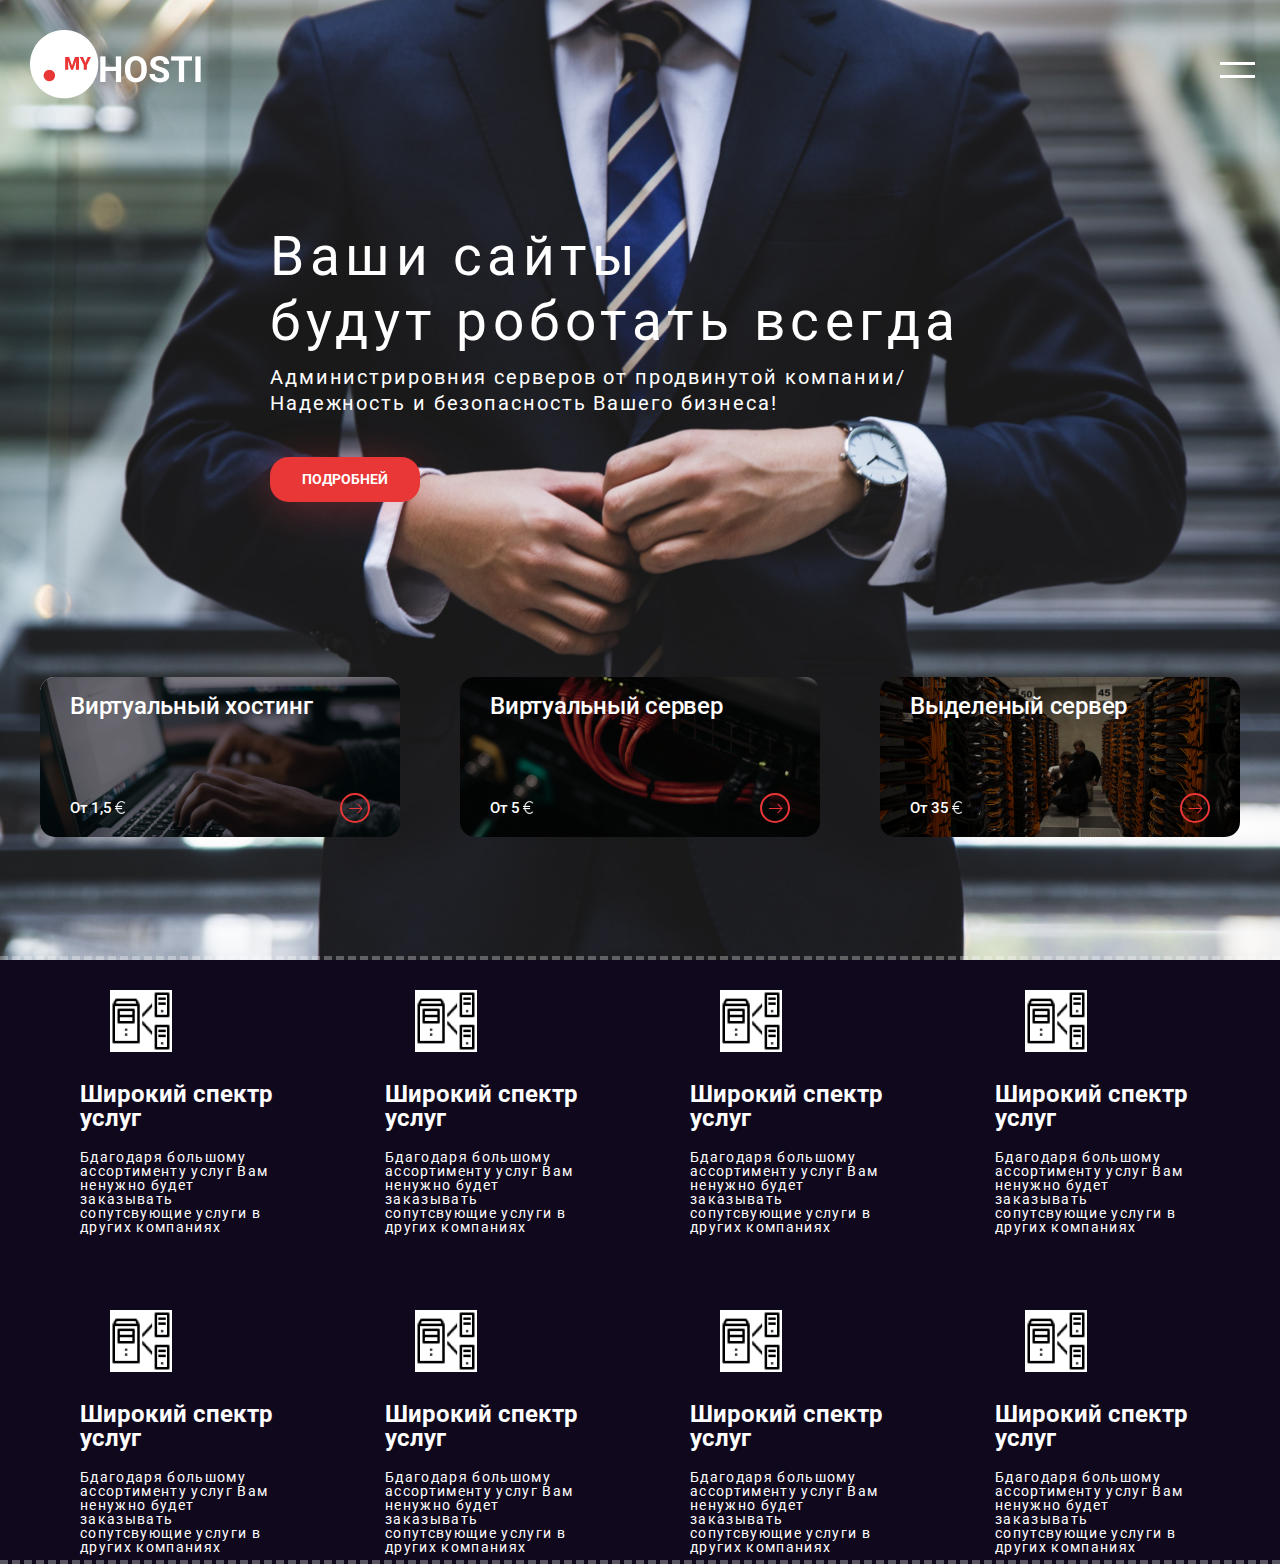
<file: index.html>
<!DOCTYPE html>
<html lang="en">
<head>
	<meta charset="UTF-8">
	<meta name="viewport" content="width=device-width, initial-scale=1.0">
	<link rel="preconnect" href="https://fonts.gstatic.com">
   <link href="https://fonts.googleapis.com/css2?family=Roboto:wght@400;500;700&display=swap" rel="stylesheet">
   <link rel="preconnect" href="https://fonts.gstatic.com">
   <link href="https://fonts.googleapis.com/css2?family=Potta+One&display=swap" rel="stylesheet">
	<link rel="stylesheet" href="css/style.css">
	<title>Document</title>
</head>
<body>
	<header class="header">
		<div class="container__header">
	
			<div class="logo">
				<a href="#"><img src="img/лого.png" alt=""></a>
			</div>
			<div class="hamburger-menu">
					<div class="line line-1"></div>
					<div class="line line-2"></div>
					<div class="line line-3"></div>
				</div>
			<nav class="navbar">

				
				<ul class="nav-list">
					<li class="nav-item">
						<a href="#" class="nav-link">Хостин</a>
					</li>
					<li class="nav-item">
						<a href="#" class="nav-link">Реселлинг</a>
					</li>
					<li class="nav-item">
						<a href="#" class="nav-link">VPS/VDS</a>
					</li>
					<li class="nav-item">
						<a href="#" class="nav-link">Cерверы</a>
					</li>
					<li class="nav-item">
						<a href="#" class="nav-link">Домены</a>
					</li>
					<li class="nav-item">
						<a href="#" class="nav-link">Ssl</a>
					</li>
					<li class="nav-item">
						<a href="#" class="nav-link">Вход и  регистрация</a>
					</li>
				</ul>
			</nav>
			<div class="header__content">
				<div class="content__top">
					<div class="content__titel _anim_items _anim-no-hide">Ваши сайты<br>
						будут роботать всегда 
					</div>
					<div class="content__text _anim_items _anim-no-hide">
						<p>
							Администрировния серверов от продвинутой компании/<br>
							Надежность и безопасность Вашего бизнеса!
						</p>
					</div>
					<div class="content__button _anim_items _anim-no-hide">
						<a href="#" class="btn">
							подробней
						</a>
				</div>
				</div>
				<div class="content__row">
					<div class="content__column">
						<div class="content__item">
							<div class="item__titel ">
								Виртуальный
                        хостинг
							</div>
							<div class="item__bottom">
								<div class="item__bottom_price">
									От 1,5 <span><img src="img/icons/euro.png" alt=""></span>
								</div>
								<div class="item__bottom_slider">
									<a href="#">
										<img src="img/icons/Vector1.png" alt="">
									</a>
								</div>
							</div>
						</div>
					</div>
					<div class="content__column">
						<div class="content__item two">
							<div class="item__titel">
								Виртуальный
                        сервер
							</div>
							<div class="item__bottom">
								<div class="item__bottom_price">
									От 5 <span><img src="img/icons/euro.png" alt=""></span>
								</div>
								<div class="item__bottom_slider">
									<a href="#">
										<img src="img/icons/Vector1.png" alt="">
									</a>
								</div>
							</div>
						</div>
					</div>
					<div class="content__column">
						<div class="content__item three">
							<div class="item__titel">
								Выделеный
                        сервер
							</div>
							<div class="item__bottom">
								<div class="item__bottom_price">
									От 35 <span><img src="img/icons/euro.png" alt=""></span>
								</div>
								<div class="item__bottom_slider">
									<a href="#">
										<img src="img/icons/Vector1.png" alt="">
									</a>
								</div>
							</div>
						</div>
					</div>
				</div>		
			</div>	
		</div>
	</header>
	<section class="description">
		<div class="container">
			<div class="description__row">
				<div class="description__columns">
					<div class="description__item">
						<div class="description__img">
							<img src="img/icons/icons1.jpg" alt="">
						</div>
						<div class="description__titel">
							Широкий  спектр  услуг
						</div>
						<div class="description__text">
							<p>
								Бдагодаря большому ассортименту услуг Вам ненужно будет заказывать сопутсвующие услуги в других компаниях
							</p>
						</div>
					</div>
				</div>
				<div class="description__columns">
					<div class="description__item">
						<div class="description__img">
							<img src="img/icons/icons1.jpg" alt="">
						</div>
						<div class="description__titel">
							Широкий  спектр  услуг
						</div>
						<div class="description__text">
							<p>
								Бдагодаря большому ассортименту услуг Вам ненужно будет заказывать сопутсвующие услуги в других компаниях
							</p>
						</div>
					</div>
				</div>
				<div class="description__columns">
					<div class="description__item">
						<div class="description__img">
							<img src="img/icons/icons1.jpg" alt="">
						</div>
						<div class="description__titel">
							Широкий  спектр  услуг
						</div>
						<div class="description__text">
							<p>
								Бдагодаря большому ассортименту услуг Вам ненужно будет заказывать сопутсвующие услуги в других компаниях
							</p>
						</div>
					</div>
				</div>
				<div class="description__columns">
					<div class="description__item">
						<div class="description__img">
							<img src="img/icons/icons1.jpg" alt="">
						</div>
						<div class="description__titel">
							Широкий  спектр  услуг
						</div>
						<div class="description__text">
							<p>
								Бдагодаря большому ассортименту услуг Вам ненужно будет заказывать сопутсвующие услуги в других компаниях
							</p>
						</div>
					</div>
				</div>
				<div class="description__columns">
					<div class="description__item">
						<div class="description__img">
							<img src="img/icons/icons1.jpg" alt="">
						</div>
						<div class="description__titel">
							Широкий  спектр  услуг
						</div>
						<div class="description__text">
							<p>
								Бдагодаря большому ассортименту услуг Вам ненужно будет заказывать сопутсвующие услуги в других компаниях
							</p>
						</div>
					</div>
				</div>
				<div class="description__columns">
					<div class="description__item">
						<div class="description__img">
							<img src="img/icons/icons1.jpg" alt="">
						</div>
						<div class="description__titel">
							Широкий  спектр  услуг
						</div>
						<div class="description__text">
							<p>
								Бдагодаря большому ассортименту услуг Вам ненужно будет заказывать сопутсвующие услуги в других компаниях
							</p>
						</div>
					</div>
				</div>
				<div class="description__columns">
					<div class="description__item">
						<div class="description__img">
							<img src="img/icons/icons1.jpg" alt="">
						</div>
						<div class="description__titel">
							Широкий  спектр  услуг
						</div>
						<div class="description__text">
							<p>
								Бдагодаря большому ассортименту услуг Вам ненужно будет заказывать сопутсвующие услуги в других компаниях
							</p>
						</div>
					</div>
				</div>
				<div class="description__columns">
					<div class="description__item">
						<div class="description__img">
							<img src="img/icons/icons1.jpg" alt="">
						</div>
						<div class="description__titel">
							Широкий  спектр  услуг
						</div>
						<div class="description__text">
							<p>
								Бдагодаря большому ассортименту услуг Вам ненужно будет заказывать сопутсвующие услуги в других компаниях
							</p>
						</div>
					</div>
				</div>
			</div>
		</div>
	</section>
	<script src="http://ajax.googleapis.com/ajax/libs/jquery/2.0.3/jquery.min.js"></script>
	<script src="js/main.js"></script>
</body>
</html>
</file>
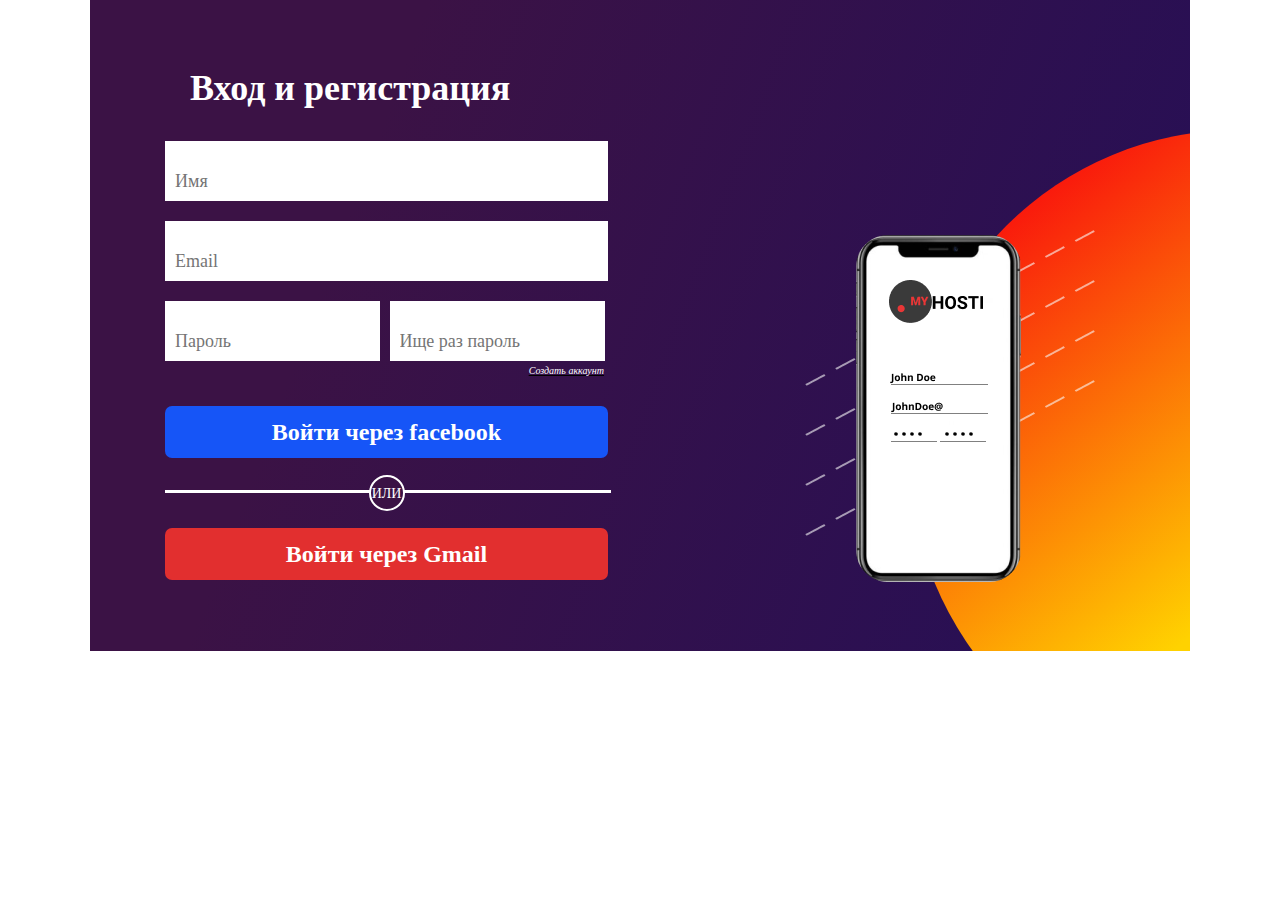
<file: input/index.html>
<!DOCTYPE html>
<html lang="en">
<head>
	<meta charset="UTF-8">
	<meta name="viewport" content="width=device-width, initial-scale=1.0">
	<link rel="stylesheet" href="css/style.css">
	<title>Document</title>
</head>
<body>
	<div class="wrap">
		<div class="container">
			<div class="container__row">
				<div class="container__content">
					<div class="container__form">
						<form action="#" >
							<div class="form__titel">
								Вход  и  регистрация
						   </div>
							<input type="text" placeholder="Имя">
							<input type="text" placeholder="Email">
							<div class="form__flex">
								<input type="password"placeholder="Пароль" class="input__password">
								<input type="password"placeholder="Ище раз пароль" class="input__password">
							</div>
							<div class="form__link">
								<a href="#">Создать аккаунт</a>
							</div>
							<button type="sybmit">Войти через facebook
							</button> 
							<div class="wrap__before">
								<div class="form__text">
									<div class="form__text_border">
										<span>или</span>
									</div>	
								</div>
							</div>
							<button type="sybmit" class="button__two">Войти через Gmail 
							</button>
						</form>
					</div>
				</div>
				<div class="container__imgage">
					<img src="img/phone.png" class="bg" alt="">
					<img src="img/лого.png" class="logo" alt="">

				</div>
			</div>
			<div class="sanni"></div>
			<div class="lines">	
				<div class="line"><img src="img/Vector.png" alt=""></div>
				<div class="line"><img src="img/Vector.png" alt=""></div>
				<div class="line"><img src="img/Vector.png" alt=""></div>
				<div class="line"><img src="img/Vector.png" alt=""></div>
			</div>
		</div>
	</div>
</body>
</html>
</file>
<file: css/style.css>
*{padding: 0;margin: 0;border: 0;}
*,*:before,*:after{-moz-box-sizing: border-box;-webkit-box-sizing: border-box;box-sizing: border-box;}
:focus,:active{outline: none;}
a:focus,a:active{outline: none;}
nav,footer,header,aside{display: block;}
html,body{height:100%;width:100%;font-size:100%;line-height:1;font-size:14px;-ms-text-size-adjust:100%;-moz-text-size-adjust:100%;-webkit-text-size-adjust:100%;}
input,button,textarea{font-family:inherit;}
input::-ms-clear{display: none;}
button{cursor: pointer;}
button::-moz-focus-inner {padding:0;border:0;}
a,a:visited{text-decoration: none;}
a:hover{text-decoration: none;}
ul li{list-style: none;}
img{vertical-align: top;}
h1,h2,h3,h4,h5,h6{font-size:inherit;font-weight: inherit;}
/*--------------------*/
body{
	font-family: 'Roboto', sans-serif;
}


.header{
	background: url(..//img/ипкфгтв.png) no-repeat;
	width: 100%;
	height: 960px;
	background-size: cover;
	overflow: hidden;
	border-bottom: 4px dashed rgba(255, 255, 255, 0.3);
}



.container__header{
	padding: 0 10px;
}



.logo{
	padding: 30px 0 0 20px;
}

.navbar{
	width: 100%;
	height: 100px;
	
	position: relative;
	top: -80px;
	right: -100%;
	display: flex;
	justify-content: flex-end;
	align-items: center;
	transition: right 0.8s;
	z-index: 10; 
}

.change{
	right: 90px;
}

.hamburger-menu{
	width: 35px;
	height: 20px;
	position: absolute;
	top: 60px;
	right: +25px;
	cursor: pointer;
	display: flex;
	flex-direction: column;
	justify-content: space-around;
}

.line{
	width: 100%;
	height: 3px;
	background-color: #fff;
	transition: all .8s;
}

.line-2{
	opacity: 0;
}

.change .line-1{
	transform: rotateZ(-405deg) translate(-10px,0px);
}
.change .line-2{
	opacity: 0
}

.change .line-3{
	transform: rotateZ(405deg) translate(-9px,0);
}

.nav-list{
	text-align: right;
	display: flex;
}

.nav-item{
	margin: 20px;
}

.nav-link{
	font-size: 22px;
	color: #fff;
	letter-spacing: 1px;
	position: relative;
	padding: 5px 0;
}

.nav-link::before,
.nav-link::after{
	content: '';
	width: 100%;
	height: 2px;
	background-color: chocolate;
	position: absolute;
	left: 0;
	transform: scaleX(0);
	transition: transform 0.5s;
}

.nav-link:hover::before,
.nav-link:hover::after{
	transform: scaleX(1);
}

.nav-link::after{
	bottom: 0;
	transform-origin: right;
}

.nav-link::before{
	top: 0;
	transform-origin: left;
}


.content__top{
	width: 710px;
	margin: 25px 0 0 260px;
}
.content__titel{
	font-size: 55px;
	line-height: 118.19%;
	letter-spacing: 0.1em;
	color: #fff;
	transform: translate(0, 190%);
	opacity: 0;

	transition: all 0.8s ease 0s;
}

.content__titel._active{
	transform: translate(0, 0);
	opacity: 1;
}

.content__text{
	font-size: 20px;
	line-height: 133.19%;
	letter-spacing: 0.095em;
	color: #FFFFFF;
	margin: 10px 0 40px 0 ;
	transform: translate(0, 190%);
	opacity: 0;

	transition: all 0.8s ease 0s;
}

.content__text._active{
	transform: translate(0, 0);
	opacity: 1;
	transition: all 0.8s ease 0.5s;
}

.content__button{
	font-weight: 700;
	width: 150px;
	height: 45px;
	background-color: #E93636;
	border-radius: 18.5px;
	text-align: center;
	line-height: 45px;
	text-transform: uppercase;
	box-shadow: 0px 6px 40px rgba(233, 54, 54, 0.31);
	transform: translate(0, 190%);
	opacity: 0;

	transition: all 0.8s ease 0s;
}

.content__button._active{
	transform: translate(0, 0);
	opacity: 1;
	transition: all 0.8s ease 0s;
}

.content__button:hover{
	background-color: #000;
}

.btn{
	display: inline-block;
	color: #fff;
	width: 150px;
	height: 45px;
}


.content__row{
	display: flex;
	margin: 175px 0 0 0;
	justify-content: space-around;
}


.content__item{
	background: url(../img/bg1.jpg);
	width: 360px;
	height: 160px;
	border-radius: 15px;
	padding: 15px 30px 0 30px;
	
}


.item__titel{
	font-weight: 500;
	font-size: 24px;
	line-height: 118.19%;
	letter-spacing: -0.01em;
	color: #FFFFFF;
}

.item__bottom{
	display: flex;
	margin-top: 80px;
	justify-content: space-between;
	position: relative;
}

.item__bottom_price{
	font-weight: 500;
	font-size: 15px;
	line-height: 118.19%;
	color: #FFFFFF;
}

.item__bottom_price span{
	position: absolute;
	top: -1px;
}

.item__bottom_slider{
	width: 30px;
	height: 30px;
	border: 2px solid #E93636;
	border-radius: 50%;
	position: relative;
	top: -7px;
}

.item__bottom_slider:hover{
	background-color: #fff;
	border: 2px solid yellow;
}


.item__bottom_slider a{
	display: inline-block;
	width: 30px;
	height: 30px;
	border-radius: 50%;
}

.item__bottom_slider img{
	position: absolute;
	top: 7.5px;
	left: 6.5px;
}

.two{
	background: url(../img/bg2.png);
}

.three{
	background: url(../img/bg3.png);
}

.description{
	background-color: #10091E;
	padding: 30px 0 0 0;
	border-bottom: 4px dashed rgba(255, 255, 255, 0.3);
}

.container{
	margin: 0 80px;
}

.description__row{
	display: flex;
	flex-wrap: wrap;
	margin: 0 -50px;
}

.description__columns{
	width: 25%;
	min-width: 200px;
	min-height: 250px;
	padding: 0 50px;
	margin-bottom: 70px;
}

.description__columns:nth-child(5),
.description__columns:nth-child(6),
.description__columns:nth-child(7),
.description__columns:nth-child(8){
	margin-bottom: 0;
}

.description__img{
	margin: 0 0 30px 30px;
}

.description__titel{
	font-weight: bold;
	font-size: 24px;
	color: #FFFFFF;
}

.description__text{
	margin-top: 20px;
	font-size: 14px;
	letter-spacing: 0.095em;
	color: #FFFFFF;
}
</file>
<file: input/css/style.css>
*{padding: 0;margin: 0;border: 0;}
*,*:before,*:after{-moz-box-sizing: border-box;-webkit-box-sizing: border-box;box-sizing: border-box;}
:focus,:active{outline: none;}
a:focus,a:active{outline: none;}
nav,footer,header,aside{display: block;}
html,body{height:100%;width:100%;font-size:100%;line-height:1;font-size:14px;-ms-text-size-adjust:100%;-moz-text-size-adjust:100%;-webkit-text-size-adjust:100%;}
input,button,textarea{font-family:inherit;}
input::-ms-clear{display: none;}
button{cursor: pointer;}
button::-moz-focus-inner {padding:0;border:0;}
a,a:visited{text-decoration: none;}
a:hover{text-decoration: none;}
ul li{list-style: none;}
img{vertical-align: top;}
h1,h2,h3,h4,h5,h6{font-size:inherit;font-weight: inherit;}
/*--------------------*/
.wrap{
	display: flex;
	align-items: center;
	position: relative;
	z-index: 2
}
.container{
	position: relative;
	width: 1100px;
	height: 651px;
	background: linear-gradient(110.47deg, #3B1245 25.17%, #260F56 95.5%);
	margin: 0 auto;
	overflow: hidden;
	z-index: 3;
}

.container__row{
	display: flex;
}

.container__content{
	width: 446px;
	height: 556px;
	margin: 70px 245px 0 75px;
}

.form__titel{
	font-weight: 600;
	font-size: 36px;
	color: #FFFFFF;
	padding: 0 0 35px 25px;
}


.container__form input{
	width: 443px;
	height: 60px;
	margin-bottom: 20px;
	padding: 20px 0 0 10px;
	font-size: 18px;
}

.container__form input:last-child{
	margin-bottom: 0;
}

.form__flex input{
	width: 215px;
	margin: 0 6px 0 0;
	
}

.form__flex input:last-child{
	margin: 0;
}

.form__link{
	position: relative;
	font-size: 10px;
	font-style: italic;
	text-decoration: underline;
	text-align: right;
	margin: 5px 0 30px 0;
	right: 7px;
}

.form__link a{
	color: #fff;
}

button{
	width: 443px;
	height: 52px;
	background: #1655F7;
	border-radius: 7px;
	font-weight: 600;
	font-size: 24px;
	line-height: 33px;
	color: #FFFFFF;
}

.button__two{
	background: #E22F2F;
}

.form__text{
	height: 70px;
	width: 100%;
	text-align: center;
}

.wrap__before{
	position: relative;
}

.form__text:before{
	content: '';
	position: absolute;
	width: 100%;
	height: 3px;
	background-color: #fff;
	top: calc(50% - 3px);
	left: 0;
}

.form__text_border{
	position: relative;
	top: 17px;
	left: 203.5px;
	width: 36px;
	height: 36px;
	border: 2px solid #FFFFFF;
	border-radius: 50%;
	background-color: #3B1245 ;
}

.form__text_border span{
	text-transform: uppercase;
	color: #fff;
	position: relative;
	top: 10px;
}

.container__imgage{
	margin-top: 235px;
	position: relative;
	z-index: 5
}

.logo{
	position: absolute;
	left: 33px;
	top: 45px;
}

.sanni{
	position: absolute;
	width: 656px;
	height: 656px;
	background: linear-gradient(142.87deg, #F90D0D 10.89%, #FFD200 62.5%);
	border-radius: 50%;
	top:130px;
	left: 820px;
	overflow: hidden;
	z-index: 0;
	
}

.lines{
	position: absolute;
	top: 220px;
	right: 85px;
}

.line{
	padding: 10px;
	height: 50px;
}
</file>
